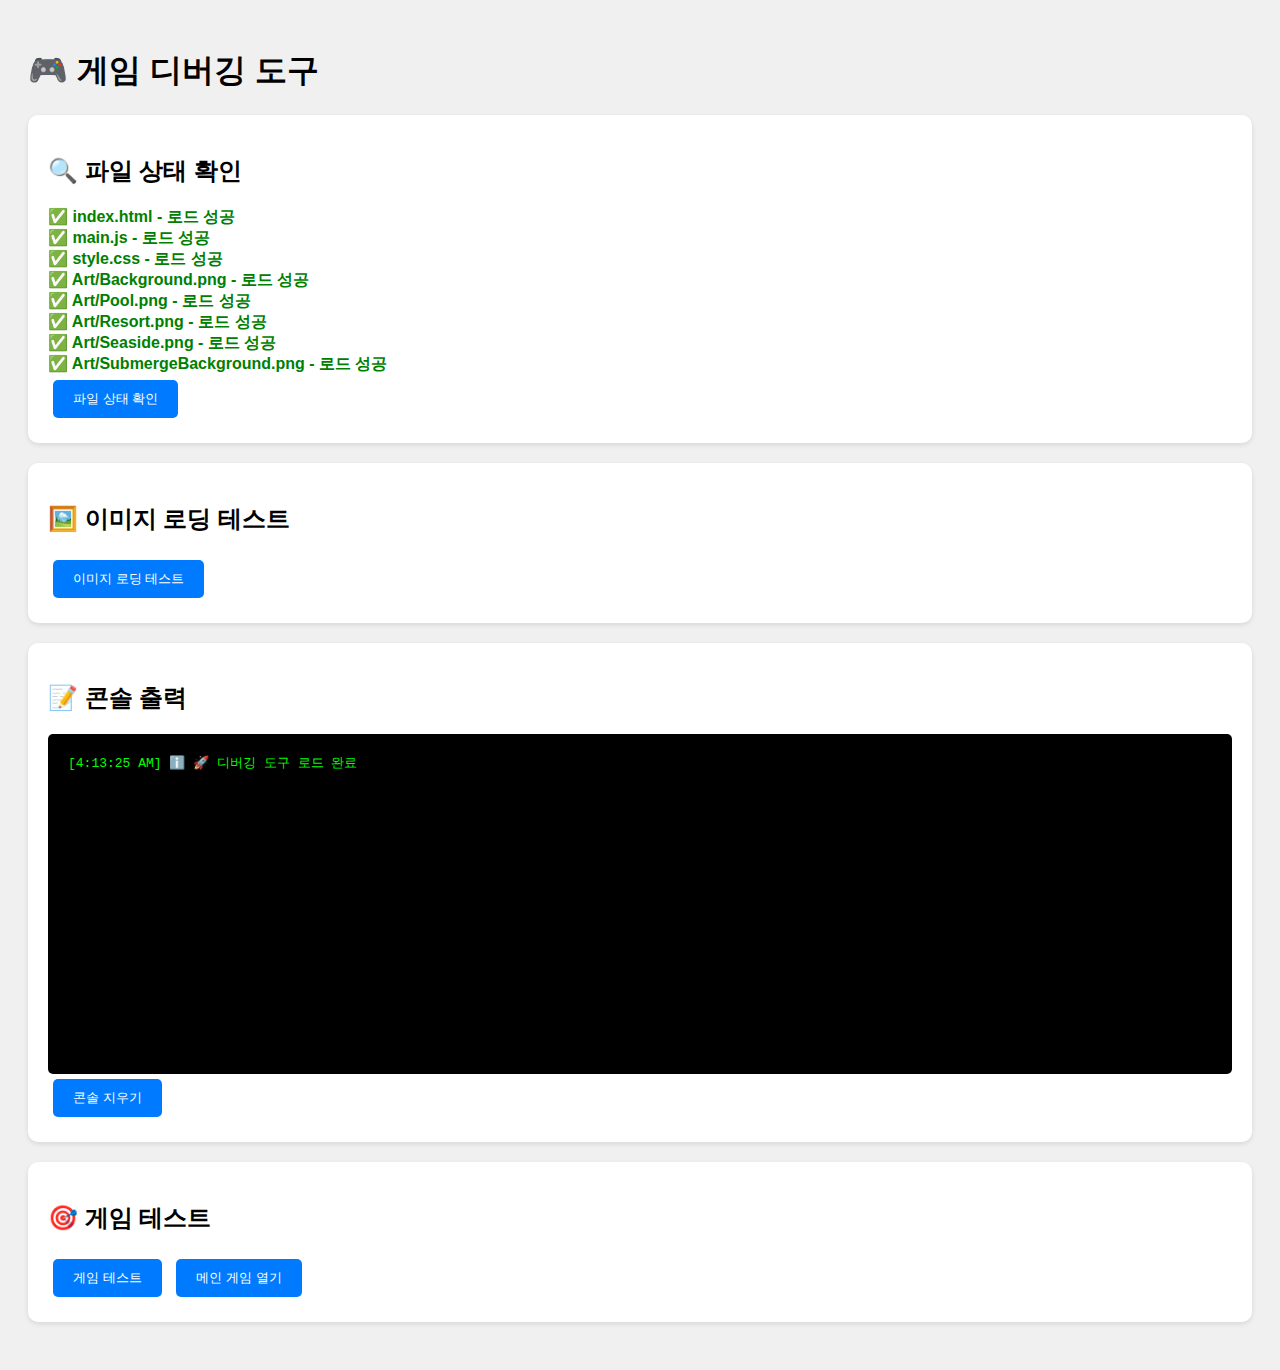
<file: debug.html>
<!DOCTYPE html>
<html lang="ko">
<head>
    <meta charset="UTF-8">
    <meta name="viewport" content="width=device-width, initial-scale=1.0">
    <title>게임 디버깅</title>
    <style>
        body {
            font-family: Arial, sans-serif;
            padding: 20px;
            background: #f0f0f0;
        }
        .debug-section {
            background: white;
            padding: 20px;
            margin: 20px 0;
            border-radius: 10px;
            box-shadow: 0 2px 5px rgba(0,0,0,0.1);
        }
        .error {
            color: red;
            font-weight: bold;
        }
        .success {
            color: green;
            font-weight: bold;
        }
        .warning {
            color: orange;
            font-weight: bold;
        }
        button {
            padding: 10px 20px;
            margin: 5px;
            border: none;
            border-radius: 5px;
            background: #007bff;
            color: white;
            cursor: pointer;
        }
        button:hover {
            background: #0056b3;
        }
        #console-output {
            background: #000;
            color: #0f0;
            padding: 20px;
            border-radius: 5px;
            font-family: monospace;
            height: 300px;
            overflow-y: auto;
            white-space: pre-wrap;
        }
    </style>
</head>
<body>
    <h1>🎮 게임 디버깅 도구</h1>
    
    <div class="debug-section">
        <h2>🔍 파일 상태 확인</h2>
        <div id="file-status"></div>
        <button onclick="checkFiles()">파일 상태 확인</button>
    </div>
    
    <div class="debug-section">
        <h2>🖼️ 이미지 로딩 테스트</h2>
        <div id="image-status"></div>
        <button onclick="testImages()">이미지 로딩 테스트</button>
    </div>
    
    <div class="debug-section">
        <h2>📝 콘솔 출력</h2>
        <div id="console-output"></div>
        <button onclick="clearConsole()">콘솔 지우기</button>
    </div>
    
    <div class="debug-section">
        <h2>🎯 게임 테스트</h2>
        <button onclick="testGame()">게임 테스트</button>
        <button onclick="openMainGame()">메인 게임 열기</button>
    </div>

    <script>
        // 콘솔 출력을 캡처
        const originalConsoleLog = console.log;
        const originalConsoleError = console.error;
        const originalConsoleWarn = console.warn;
        
        const consoleOutput = document.getElementById('console-output');
        
        function addToConsole(message, type = 'log') {
            const timestamp = new Date().toLocaleTimeString();
            const prefix = type === 'error' ? '❌' : type === 'warn' ? '⚠️' : 'ℹ️';
            consoleOutput.textContent += `[${timestamp}] ${prefix} ${message}\n`;
            consoleOutput.scrollTop = consoleOutput.scrollHeight;
        }
        
        console.log = function(...args) {
            originalConsoleLog.apply(console, args);
            addToConsole(args.join(' '));
        };
        
        console.error = function(...args) {
            originalConsoleError.apply(console, args);
            addToConsole(args.join(' '), 'error');
        };
        
        console.warn = function(...args) {
            originalConsoleWarn.apply(console, args);
            addToConsole(args.join(' '), 'warn');
        };
        
        // 파일 상태 확인
        function checkFiles() {
            const fileStatus = document.getElementById('file-status');
            const files = [
                'index.html',
                'main.js',
                'style.css',
                'Art/Background.png',
                'Art/Pool.png',
                'Art/Resort.png',
                'Art/Seaside.png',
                'Art/SubmergeBackground.png'
            ];
            
            let statusHTML = '';
            
            files.forEach(file => {
                fetch(file)
                    .then(response => {
                        if (response.ok) {
                            statusHTML += `<div class="success">✅ ${file} - 로드 성공</div>`;
                        } else {
                            statusHTML += `<div class="error">❌ ${file} - 로드 실패 (${response.status})</div>`;
                        }
                        fileStatus.innerHTML = statusHTML;
                    })
                    .catch(error => {
                        statusHTML += `<div class="error">❌ ${file} - 로드 실패 (${error.message})</div>`;
                        fileStatus.innerHTML = statusHTML;
                    });
            });
        }
        
        // 이미지 로딩 테스트
        function testImages() {
            const imageStatus = document.getElementById('image-status');
            const images = [
                'Art/Background.png',
                'Art/Pool.png',
                'Art/Resort.png',
                'Art/Seaside.png',
                'Art/SubmergeBackground.png'
            ];
            
            let statusHTML = '';
            let loadedCount = 0;
            
            images.forEach(filename => {
                const img = new Image();
                img.onload = () => {
                    loadedCount++;
                    statusHTML += `<div class="success">✅ ${filename} - 로드 성공</div>`;
                    if (loadedCount === images.length) {
                        imageStatus.innerHTML = statusHTML;
                    }
                };
                img.onerror = () => {
                    loadedCount++;
                    statusHTML += `<div class="error">❌ ${filename} - 로드 실패</div>`;
                    if (loadedCount === images.length) {
                        imageStatus.innerHTML = statusHTML;
                    }
                };
                img.src = filename;
            });
        }
        
        // 콘솔 지우기
        function clearConsole() {
            consoleOutput.textContent = '';
        }
        
        // 게임 테스트
        function testGame() {
            try {
                // main.js 로드 테스트
                const script = document.createElement('script');
                script.src = 'main.js';
                script.onload = () => {
                    addToConsole('✅ main.js 로드 성공');
                    if (typeof Game !== 'undefined') {
                        addToConsole('✅ Game 클래스 정의됨');
                    } else {
                        addToConsole('❌ Game 클래스 정의되지 않음');
                    }
                };
                script.onerror = () => {
                    addToConsole('❌ main.js 로드 실패');
                };
                document.head.appendChild(script);
            } catch (error) {
                addToConsole(`❌ 게임 테스트 중 오류: ${error.message}`);
            }
        }
        
        // 메인 게임 열기
        function openMainGame() {
            window.open('index.html', '_blank');
        }
        
        // 페이지 로드 시 자동으로 파일 상태 확인
        window.addEventListener('load', () => {
            addToConsole('🚀 디버깅 도구 로드 완료');
            checkFiles();
        });
    </script>
</body>
</html>
</file>
